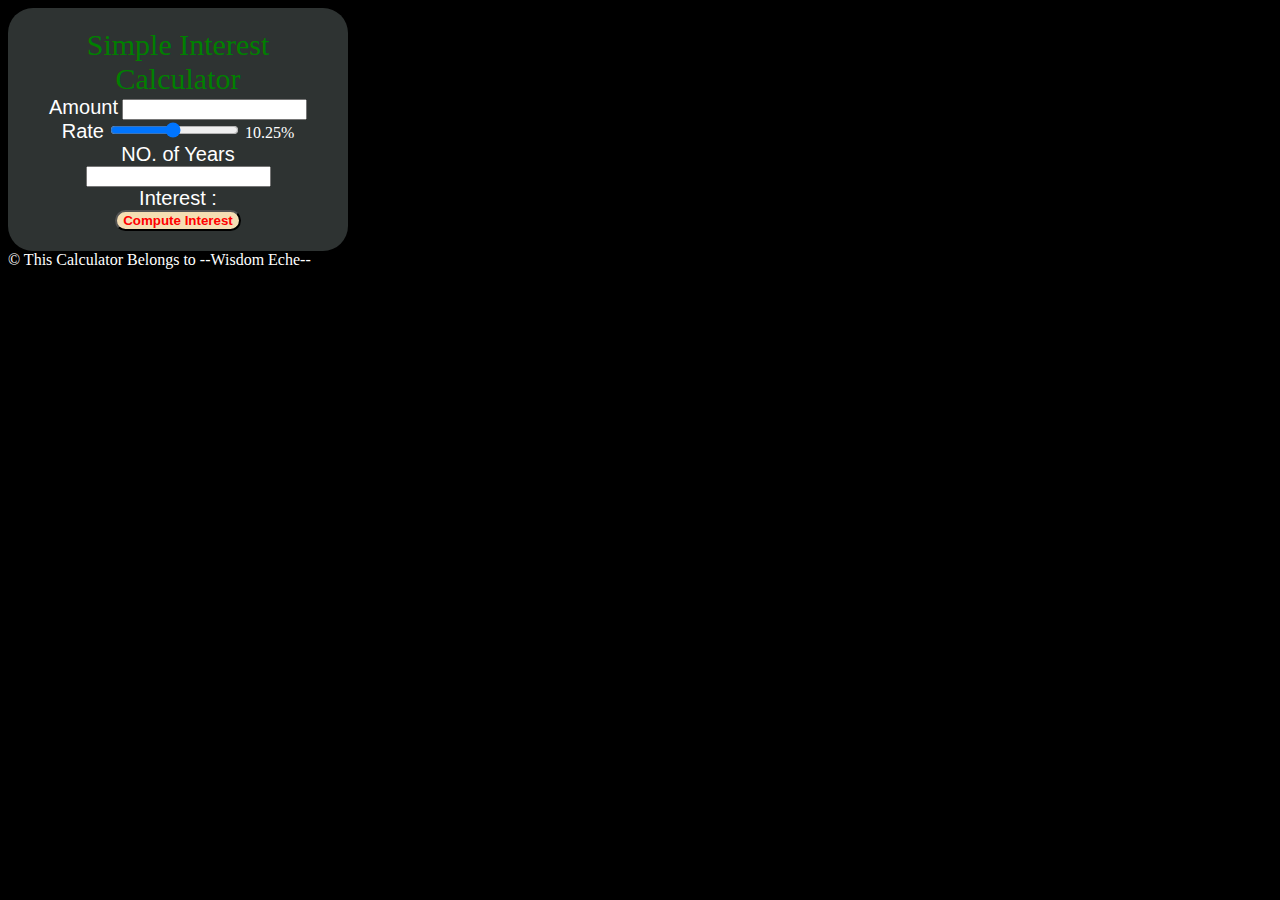
<file: Simple_interest_calculator_project/index.html>
<!DOCTYPE html>
<html>
    <head>
        <title>Simple Interest Calculator</title>
        <link rel="stylesheet" href="style.css">
        <script src="script.js"></script>
    </head>
    <body>
        <div id="div1">
            <section>
                <lagend>Simple Interest Calculator</lagend>
            <br>
                <label for="amount">Amount</label>
                <input type="number" id="amount">
            <br>
                <label for="rate">Rate</label>
                <input type="range" id="rate" min="1" max="20" value="10.25" step="0.25">
                <span id="rate_val" style="color:white">10.25</span>%
            <br>
                <label for="no_years">NO. of Years</label>
                <input type="number" id="no_years" list="all_years">
                <datalist id="all_years">
                    <option value="1">1</option>
                    <option value="2">2</option>
                    <option value="3">3</option>
                    <option value="4">4</option>
                    <option value="5">5</option>
                    <option value="6">6</option>
                    <option value="7">7</option>
                    <option value="8">8</option>
                    <option value="9">9</option>
                    <option value="10">10</option>
                </datalist>
            <br>
                <label for="Interest">Interest : <span id="compute"></span></label>
            <br>
                <button id="compute" onclick="compute()" style="color: red; background-color:wheat; border-radius:50px"><b>Compute Interest</b></button>
            </section>
        </div>
    </body>
    <footer>
        &copy; This Calculator Belongs to --Wisdom Eche--
    </footer>
</html>
</file>
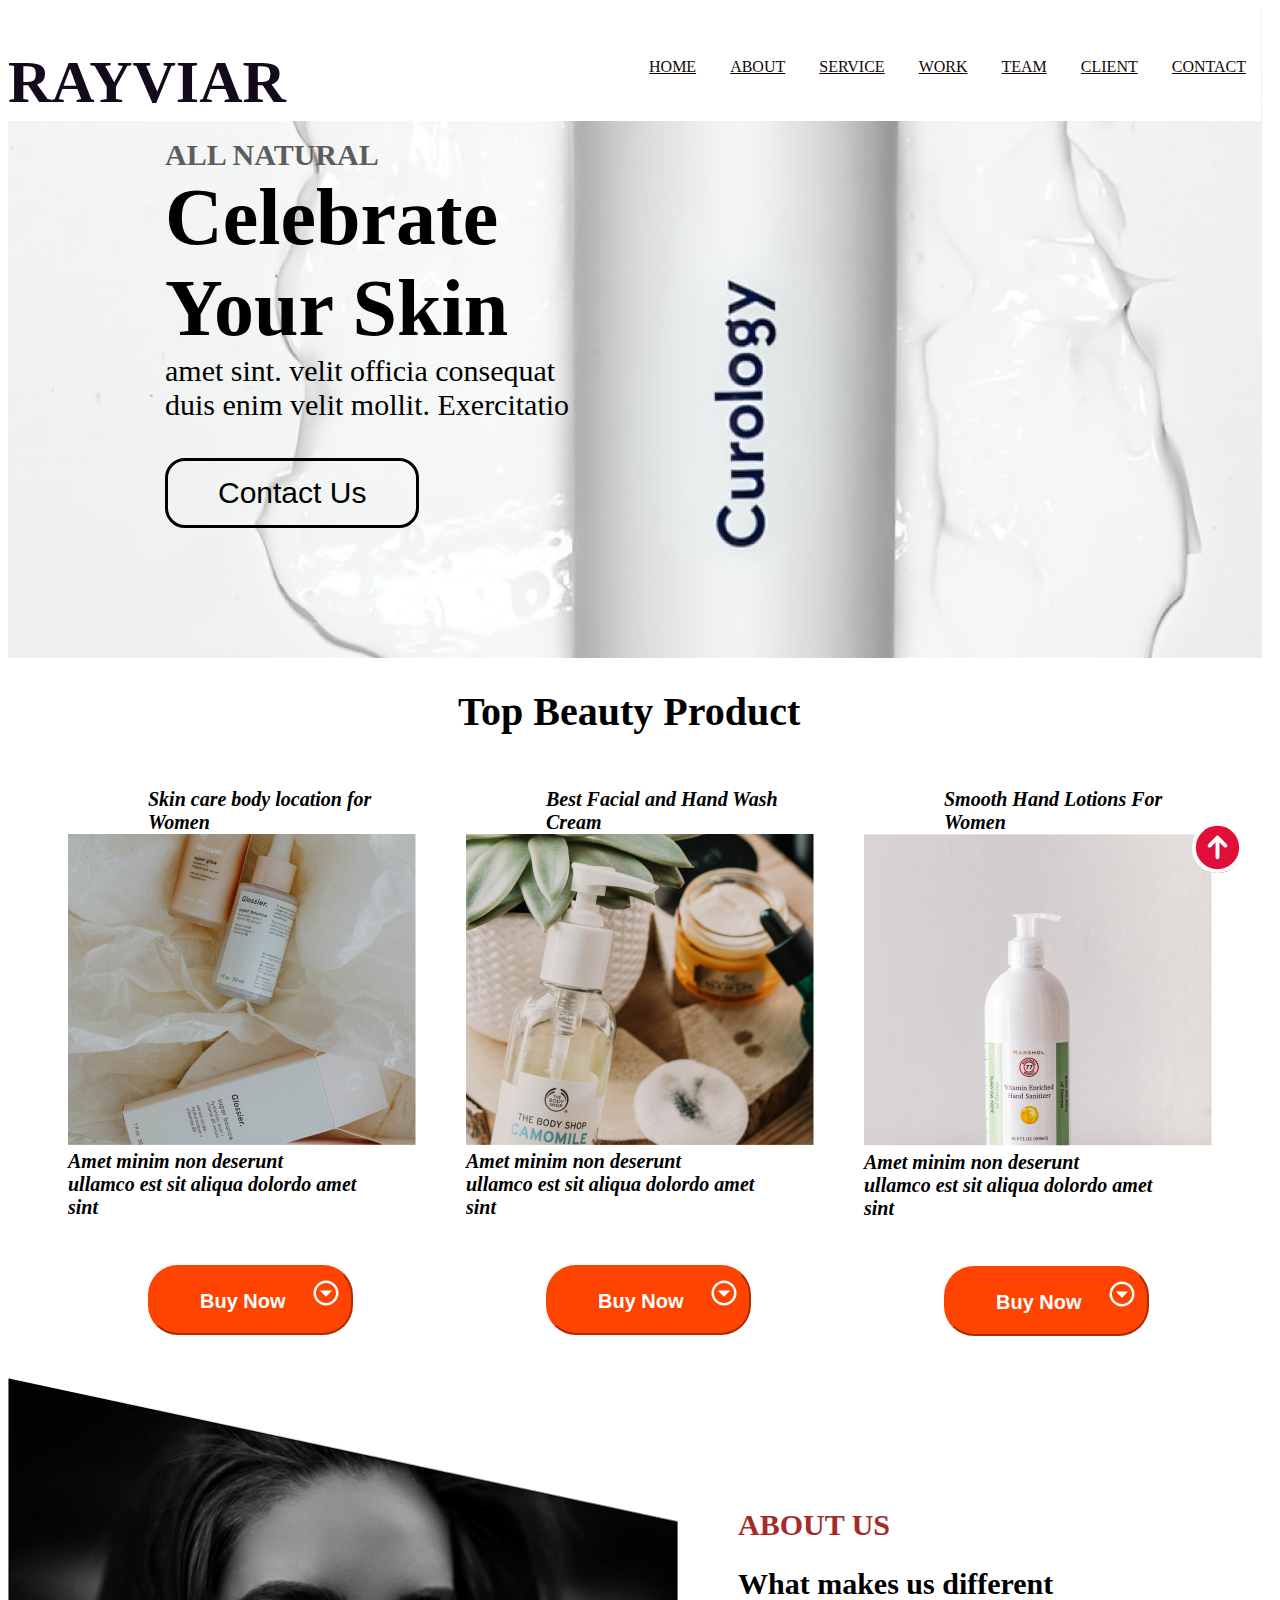
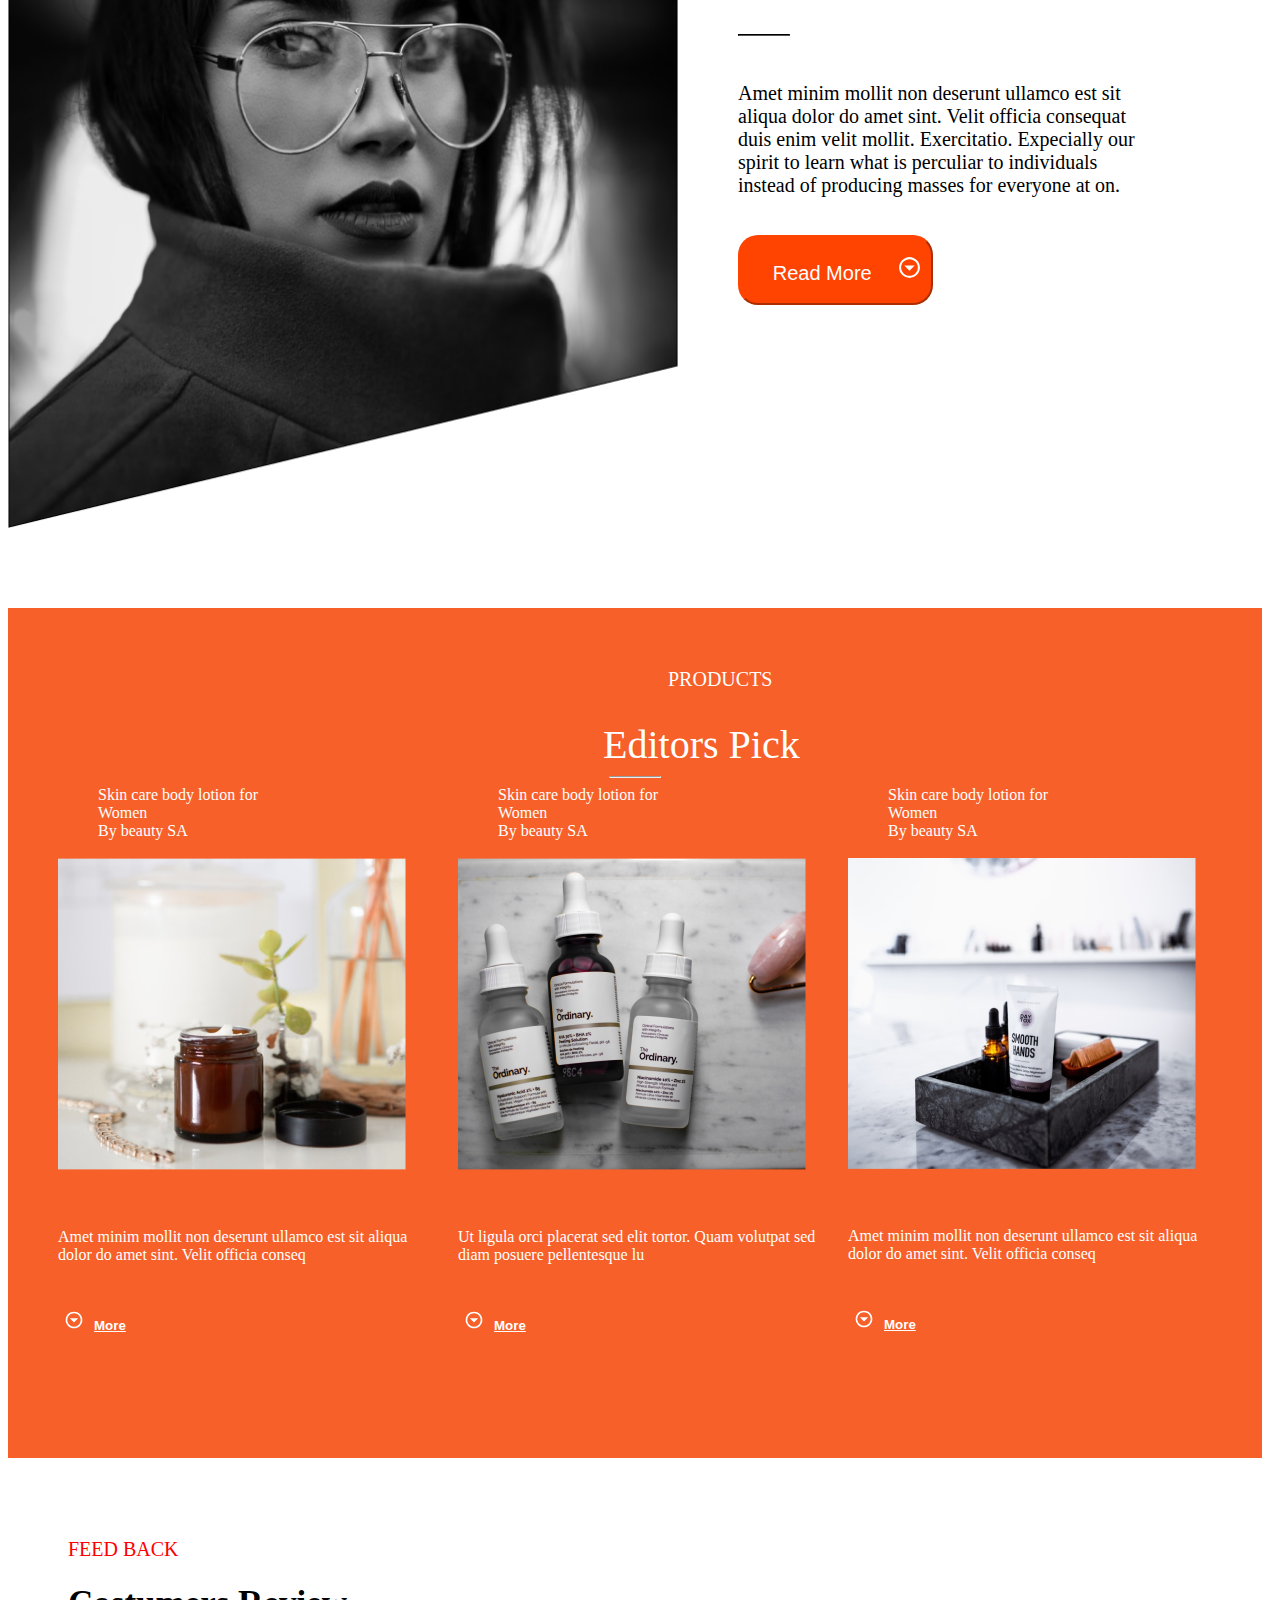
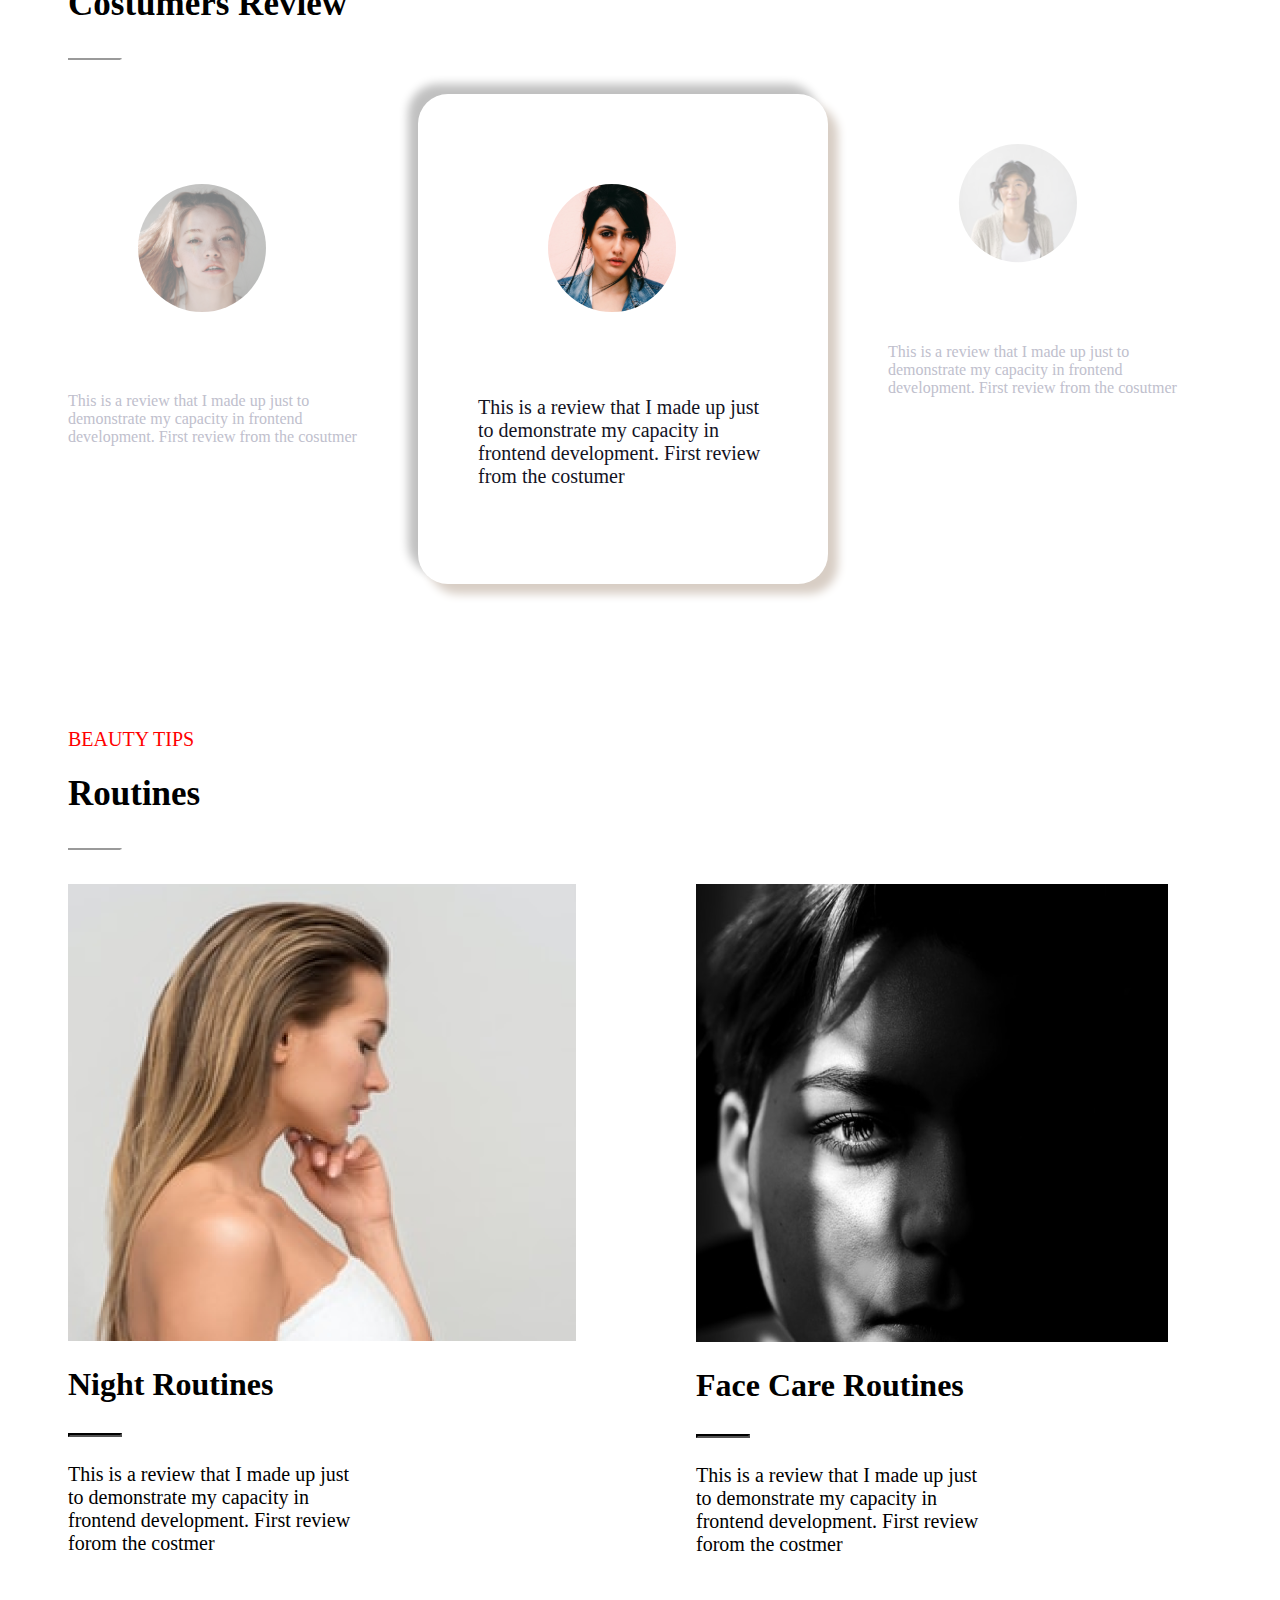
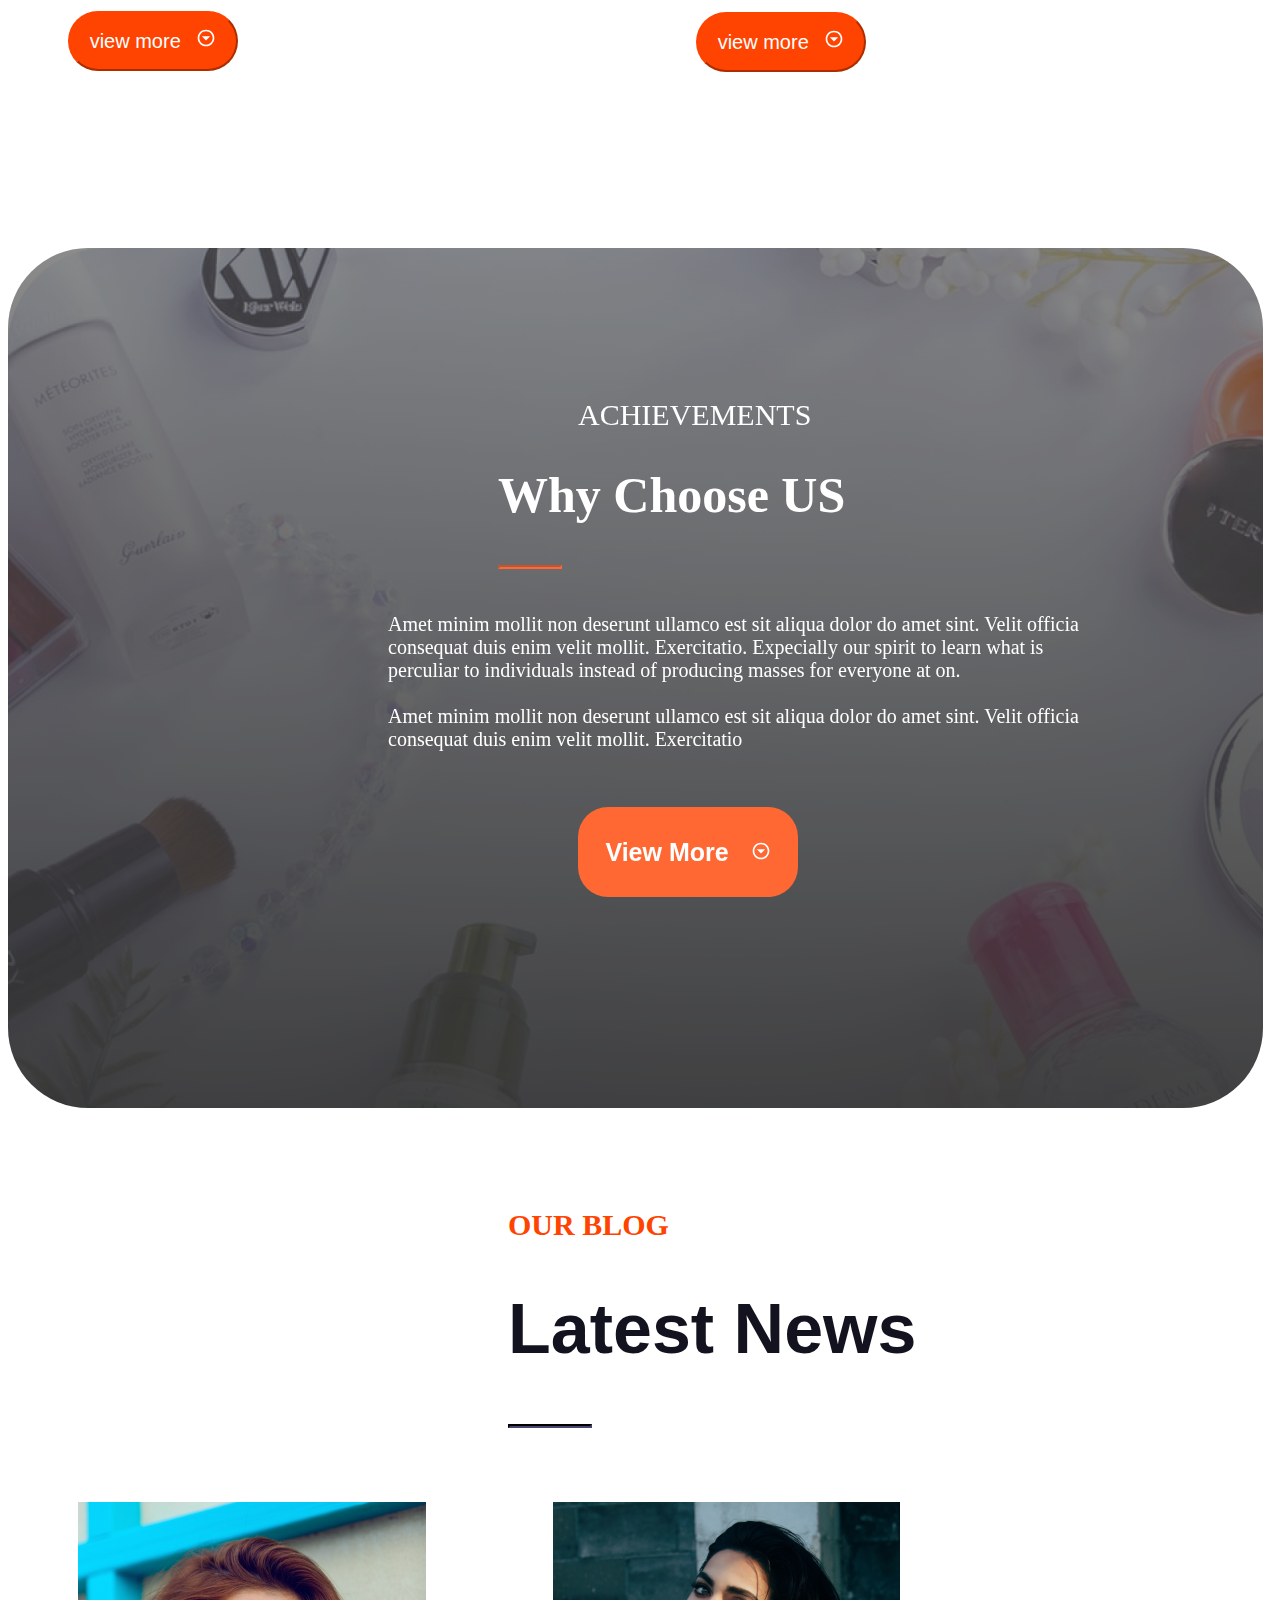
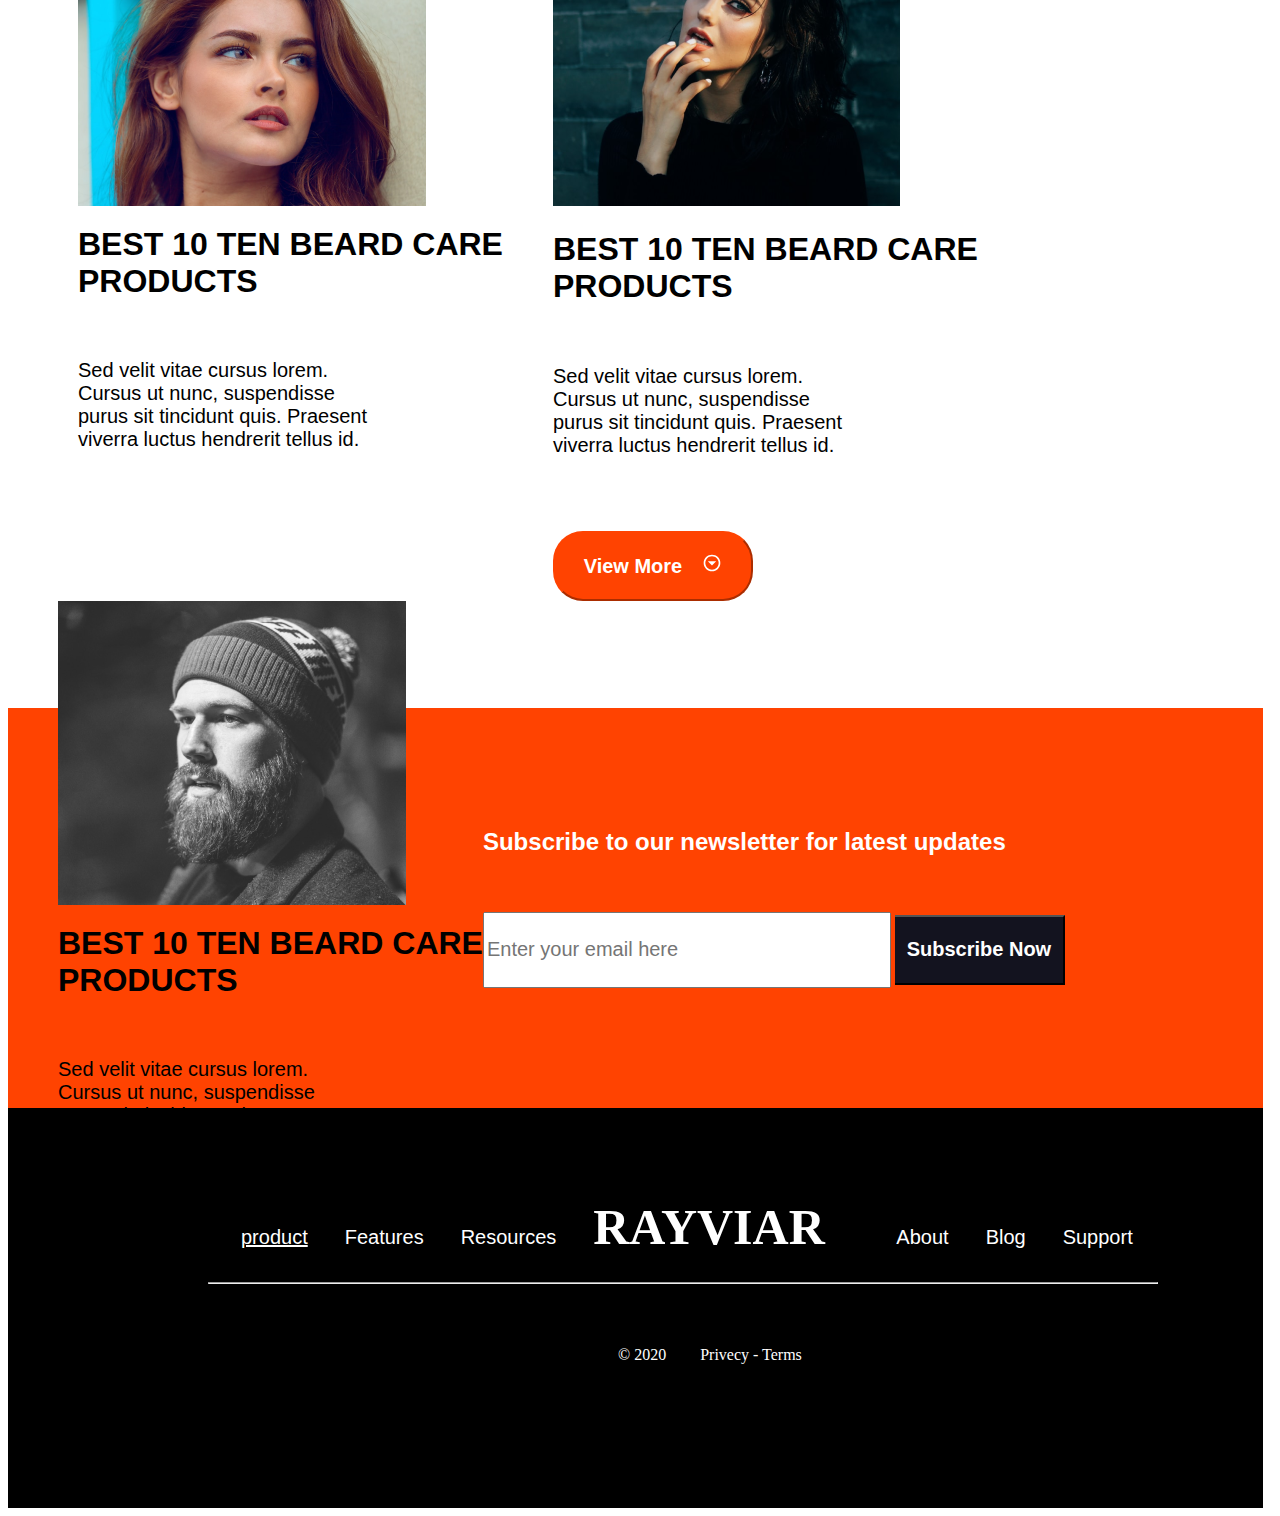
<file: SkinCare Website/index.html>
<!DOCTYPE html>
<html>
    <head>
        <title>Rayviar site</title>
        <link rel="stylesheet" href="./style.css">
    </head>
    <body>
        <nav>
        <div id="home">
            <div id="topdiv">
                <div class="topname">
                    <h1>RAYVIAR</h1>
                </div>
            </div>
            <div id="topdiv" class="righticon">
                <a class="topmenu" href="#tophome">HOME</a>
                <a class="topmenu" href="#about">ABOUT</a>
                <a class="topmenu" href="#service">SERVICE</a>
                <a class="topmenu" href="#work">WORK</a>
                <a class="topmenu" href="#team">TEAM</a>
                <a class="topmenu" href="#client">CLIENT</a>
                <a class="topmenu" href="contact">CONTACT</a>
            </div>
        </div>
        </nav>
        <section class="top1" id="tophome">
            <div class="all">ALL NATURAL</div>
            <div class="skin">Celebrate<br>Your Skin</div>
            <div class="french">amet sint. velit officia consequat<br>
                duis enim velit mollit. Exercitatio
            </div>
            <br><br>
            <div class="button">
                <button class="buttonC">Contact Us</button>
            </div>

        </section>
        <section class="top2" id="service">
            <div class="top2_Beauty">Top Beauty Product</div>
            <div class="second_div1" >
                <div>
                    Skin care body location for<br>Women</div>
                <img src="img/handwash1.png">
                <aside>
                    Amet minim non deserunt<br>
                    ullamco est sit aliqua dolordo amet<br>sint
                </aside>

            <br><br>

                <div class="button-buy">
                    <button class="buy">Buy Now <img src="img/downarrow.svg"></button>
                </div>
            </div>
            <div class="second_div2">
                <div>Best Facial and Hand Wash<br>Cream</div>
                <img src="img/handwash2.png">
                <aside>
                    Amet minim non deserunt<br>
                    ullamco est sit aliqua dolordo amet<br>sint
                </aside>

            <br><br>

                <div class="button-buy">
                    <button class="buy">Buy Now <img src="img/downarrow.svg"></button>
                </div>
            </div>
            <div class="second_div3">
                <div>Smooth Hand Lotions For<br>Women</div>
                <img src="img/handwash3.png">
                <aside>
                    Amet minim non deserunt<br>
                    ullamco est sit aliqua dolordo amet<br>sint
                </aside>

            <br><br>

                <div class="button-buy"><button class="buy">Buy Now <img src="img/downarrow.svg"></button></div>
            </div>
        </section>
        <section class="top3">
            <div class="glass_lady">
                <img src="img/glass_lady.png">
            </div>
            <div class="eyeglass" id="about">
                <div>ABOUT US</div>
                <h2>What makes us different</h2>
                <hr>
                <br><br>
                <p>Amet minim mollit non deserunt ullamco est sit aliqua dolor do amet sint. Velit officia consequat duis enim velit mollit. Exercitatio. Expecially our spirit to learn what is perculiar to individuals instead of producing masses for everyone at on.</p>
                <br>
                <button>Read More <img src="img/downarrow.svg"></button>
            </div>
        </section>
        <section class="top4">
            <div class="Product">PRODUCTS</div>
                <div class="editor">Editors Pick</div>
                <hr>
            <div class="sec_1">
                <div>
                    Skin care body lotion for<br>
                    Women<br>
                    By beauty SA<br><br>
                </div>
                <img src="img/skin1.png"><br><br><br><br>
                <aside style="width: 370px;">Amet minim mollit non deserunt ullamco est sit aliqua dolor do amet sint. Velit officia conseq</aside><br><br>
                <button><img src="img/downarrow.svg">More</button>
            </div>
            <div class="sec_2">
                <div>
                    Skin care body lotion for<br>
                    Women<br>
                    By beauty SA<br><br>
                </div>
                <img src="img/skin2.png"><br><br><br><br>
                <aside style="width: 370px;">Ut ligula orci placerat sed elit tortor. Quam volutpat sed diam posuere pellentesque lu</aside><br><br>
                <button><img src="img/downarrow.svg">More</button>
            </div>
            <div class="sec_3">
                <div>
                    Skin care body lotion for<br>
                    Women<br>
                    By beauty SA<br><br>
                </div>
                <img src="img/skin3.png"><br><br><br><br>
                <aside style="width: 370px;">Amet minim mollit non deserunt ullamco est sit aliqua dolor do amet sint. Velit officia conseq</aside><br><br>
                <button><img src="img/downarrow.svg">More</button>
            </div>
        </section>
        <section class="top5">
            <div class="feedtop">
                    FEED BACK
                <h1>Costumers Review</h1>
                <hr style="width: 50px;border-bottom: black;"><br><br>
            </div>
                <div class="feedback1">
                    <img src="img/review1.svg">
                    <p style="width: 300px;">This is a review that I made up just to demonstrate my capacity in frontend development. First review from the cosutmer</p>
                </div>
                <div class="feedback2">
                    <img src="img/review2.svg">
                    <p style="width: 300px;">This is a review that I made up just to demonstrate my capacity in frontend development. First review from the costumer</p>
                </div>
                <div class="feedback3">
                    <img src="img/review3.svg">
                    <p style="width: 300px;">This is a review that I made up just to demonstrate my capacity in frontend development. First review from the cosutmer</p>
                </div>
        </section>
        <section class="top6">
            <div class="tipstop">
                BEAUTY TIPS
            <h1>Routines</h1>
            <hr style="width: 50px;border-bottom: black;">
            <br><br>
        </div>
        <div class="tips">
            <div class="tips1">
                <img src="img/tips1.png">
                <br>
                <h1>Night Routines</h1>
                <hr><br>
                <p style="width: 300px;">This is a review that I made up just to demonstrate my capacity in frontend development. First review forom the costmer</p>
                <br><br>
                <button>view more <img src="img/downarrow.svg"></button>
            </div>
            <div class="tips2">
                <img src="img/tips2.png">
                <h1>Face Care Routines</h1>
                <hr><br>
                <p style="width: 300px;">This is a review that I made up just to demonstrate my capacity in frontend development. First review forom the costmer</p>
                <br><br>
                <button>view more <img src="img/downarrow.svg"></button>
            </div>
        </div>
        </section>
        <section class="top7">
            <div class="achieve">
                <div>ACHIEVEMENTS</div>
                <h1>Why Choose US</h1>
                <hr>
                <br><br>
            </div>
            <div class="para">
                <P>Amet minim mollit non deserunt ullamco est sit aliqua dolor do amet sint. Velit officia consequat duis enim velit mollit. Exercitatio. Expecially our spirit to learn what is perculiar to individuals instead of producing masses for everyone at on.<br><br>
                    Amet minim mollit non deserunt ullamco est sit aliqua dolor do amet sint. Velit officia consequat duis enim velit mollit. Exercitatio
                </P><br><br>
                <div><button>View More <img src="img/downarrow.svg"></button></div>
                
            </div>
        </section>
        <section class="top8">
            <div class="blog">
                <h4>OUR BLOG</h4>
                <h1>Latest News</h1>
                <hr><br><br>
            </div>
            <div class="blog1">
                <img src="img/blog1.png">
                <br>
                <h1>BEST 10 TEN BEARD CARE<br>PRODUCTS</h1>
                <br>
                <p>Sed velit vitae cursus lorem. Cursus ut nunc, suspendisse purus sit tincidunt quis. Praesent viverra luctus hendrerit tellus id.</p>
            </div>
            <div class="blog2">
                <img src="img/blog2.png">
                <br>
                <h1>BEST 10 TEN BEARD CARE<br>PRODUCTS</h1>
                <br>
                <p>Sed velit vitae cursus lorem. Cursus ut nunc, suspendisse purus sit tincidunt quis. Praesent viverra luctus hendrerit tellus id.</p><br><br><br>
                <button> View More<img class="img1" src="img/downarrow.svg"></button>
            </div>
            </div>
            <div class="blog3">
                <img src="img/blog3.png">
                <br>
                <h1>BEST 10 TEN BEARD CARE<br>PRODUCTS</h1>
                <br>
                <p>Sed velit vitae cursus lorem. Cursus ut nunc, suspendisse purus sit tincidunt quis. Praesent viverra luctus hendrerit tellus id.</p>
            </div>
        </section>
        <div class="homeicon">
            <a href="#tophome">
                <svg xmlns="http://www.w3.org/2000/svg" fill="none" viewBox="0 0 24 24" stroke-width="1.5" stroke="white" width="63px">
                    <path stroke-linecap="round" stroke-linejoin="round" d="M15 11.25l-3-3m0 0l-3 3m3-3v7.5M21 12a9 9 0 11-18 0 9 9 0 0118 0z" />
                  </svg>
              </a>
        </div>
    </body>
    <footer>
        <section>
            <div class="foot1">
                <form class="subscribe-form" onsubmit="subscribeFunction(event)">
                    <h2>Subscribe to our newsletter for latest updates</h2>
                    <br><br>
                    <input type="email" id="subscribe" placeholder="Enter your email here" name="subscriber">
                    <button type="submit">Subscribe Now</button>
                </form>
            </div>
            <div class="foot2">
                <form class="bot-form1">
                    <nav class="buttom-nav">
                        <a style="color: #fff;" href="#service">product</a>
                        <a>Features</a>
                        <a>Resources</a>
                        <a class="n">RAYVIAR<a>
                        <a>About</a>
                        <a>Blog</a>
                        <a>Support</a><br><br>
                        <hr>
                    </nav>
                    <div class="last">
                        <br><br><br>
                        <a>&copy; 2020</a>
                        <a>Privecy - Terms</a>
                    </div>
                </form>
            </div>
        </section>
    </footer>
</html>
</file>
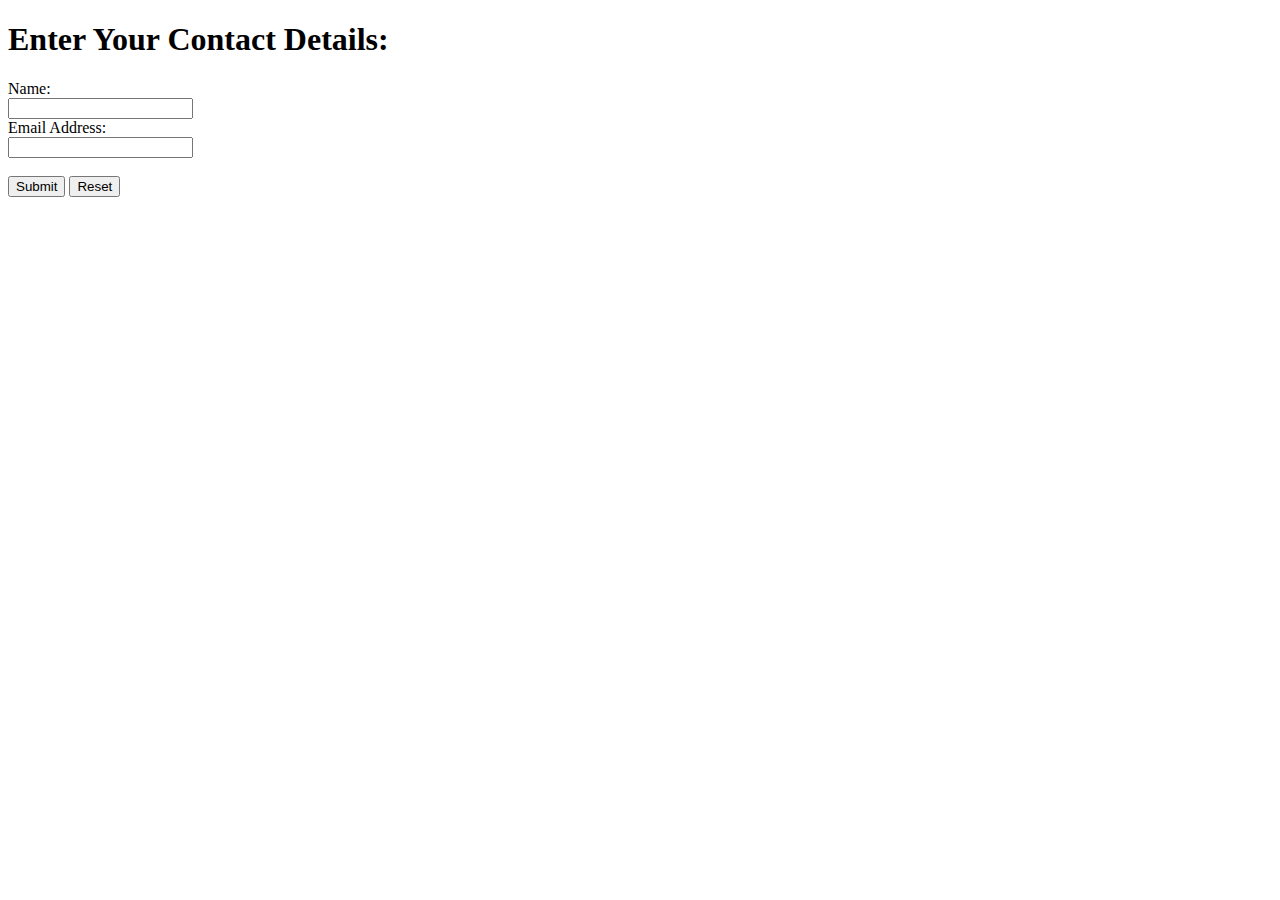
<file: form_project/contact_info/index.html>
<!DOCTYPE html>
<html>
    <head>
        <title>Contact Info</title>
        <script type="application/javascript">
            function check_data()
            {
                var username = document.getElementById("name");
                var email_address = document.getElementById("email");
                
                if(username.value == ""){
                    alert("Please enter the name");
                    username.focuse();
                    return false;
                }
                if(email_address.value == ""){
                    alert("Please enter the email");
                    email_address.focus();
                    return false;
                }
                alert("Inputs Received");
                return true;
            }
        </script>
    </head>
    <body>
        <section>
            <h1>Enter Your Contact Details:</h1>
            <form id="form1" onsubmit="return check_data()">
                <label for="name">Name:</label>
            <br>
                <input type="text" id="name" name="name">
            <br>
                <label for="email">Email Address:</label>
            <br>
                <input type="email" id="email" name="email">
            <br><br>
                <input type="submit" value="Submit">
                <input type="reset" value="Reset">
            </form>
        </section>
    </body>
</html>
</file>
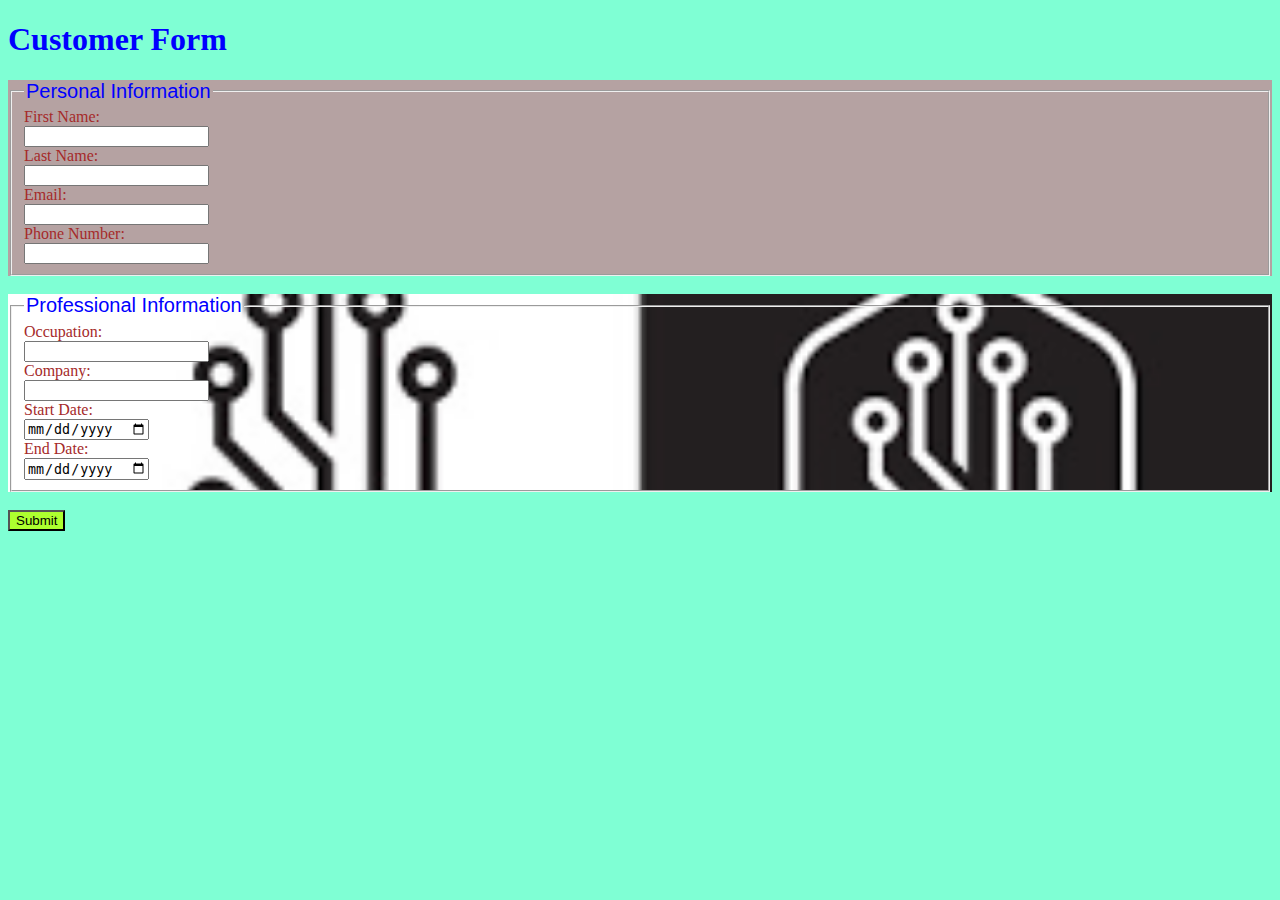
<file: form_project/html_files/index.html>
<!DOCTYPE html>
<html>
    <head>
        <title>Customer Form</title>
        <link rel="stylesheet" href="style.css">
    </head>
    <body>
        <h1>Customer Form</h1>
        <section>
            <form class="personnal">
                <fieldset id="Personal information">
                    <legend>Personal Information</legend>
                    <label for="fname">First Name:</label>
                <br>
                    <input type="text" id="fname">
                <br>
                    <label for="lname">Last Name:</label>
                <br>
                    <input type="text" id="lname">
                <br>
                    <label for="email">Email:</label>
                <br>
                    <input type="email" id="email">
                <br>
                    <label for="phone">Phone Number:</label>
                <br>
                    <input type="tel" id="phone">
                <br>
                </fieldset>
            </form>

            <br>
            <form class="professional">
                <fieldset name="professional Information">
                    <legend>Professional Information</legend>
                    <label for="occupation">Occupation:</label>
                <br>
                    <input type="text" id="occupation">
                <br>
                    <label for="company">Company:</label>
                <br>
                    <input type="text" id="company">
                <br>
                    <label for="start">Start Date:</label>
                <br>
                    <input type="date" id="start">
                <br>
                    <label for="end">End Date:</label>
                <br>
                    <input type="date" id="end">
                <br>
                </fieldset>
            </form>
            <br>
            <input class="input" type="submit" value="Submit">
        </section>
    </body>
</html>
</file>
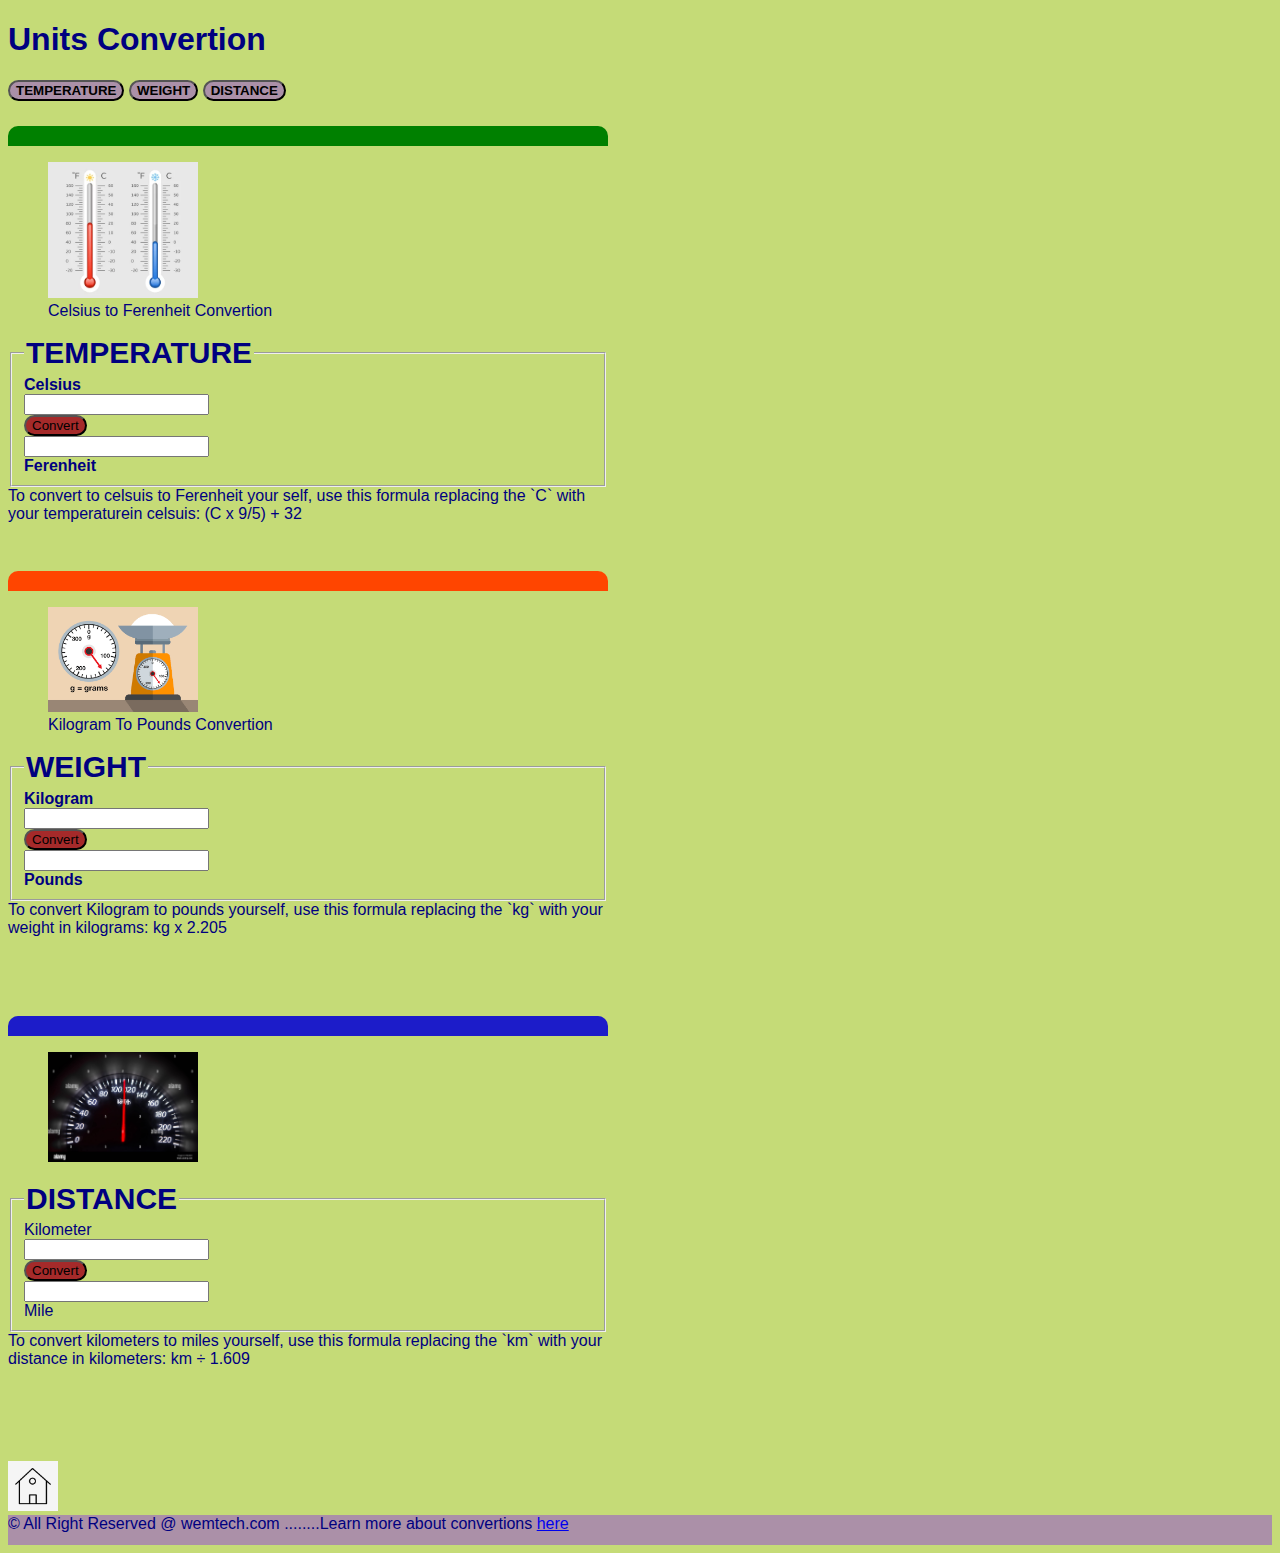
<file: unit_convertion_project/html_files/index.html>
<!DOCTYPE html>
<html>
    <head>
        <script src="script.js"></script>
        <link rel="stylesheet" href="style.css">
        <title>Unit Convertion Page</title>
    </head>
    <body>
        <section id="home">
            <header><h1>Units Convertion</h1></header>
        <nav>
            <a href="#temperature" ><button style=" background-color: rgb(171, 144, 168);font-weight: bolder">
                TEMPERATURE</button></a>
            <a href="#weight"><button style=" background-color: rgb(171, 144, 168);font-weight: bolder">
                WEIGHT</button></a>
            <a href="#distance"><button style=" background-color: rgb(171, 144, 168);font-weight: bolder">
                DISTANCE</button></a>
        </nav>
        </section>

        <div style="clear:both"></div>

        <div id="all-convertion">
            <!-- for all convertion-->
            <section id="temperature" class="b temp">
                <div id="tmp">
                    <figure>
                        <img src="img/temp.jpg" width="150px">
                        <figcaption>Celsius to Ferenheit Convertion</figcaption>
                    </figure>
                    <article>
                        <fieldset>
                            <legend>TEMPERATURE</legend>
                            <label>Celsius</label><br>
                            <input type="number" id="c"><br>
                            <button id="temperature" onclick="temperature()">Convert</button><br>
                            <input type="number" id="f"><br>
                            <label>Ferenheit</label><br>
                        </fieldset>
                    </article>
                    <aside>
                        To convert to celsuis to Ferenheit your self, use this formula replacing the `C` with your temperaturein celsuis: (C x 9/5) + 32
                    </aside>
                </div>
            </section>
            
            <div style="clear:both"></div>

            <section id="weight" class="b weight">
                <div id="wgt">
                    <figure>
                        <img src="img/pounds.jpg" width="150px">
                        <figcaption>Kilogram To Pounds Convertion</figcaption>
                    </figure>
                    <article>
                        <fieldset>
                            <legend>WEIGHT</legend>
                            <label>Kilogram</label><br>
                            <input type="number" id="kg"><br>
                            <button id="weight" onclick="weight()">Convert</button><br>
                            <input type="number" id="lbs"><br>
                            <label>Pounds</label>
                        </fieldset>
                        <aside>To convert Kilogram to pounds yourself, use this formula replacing the `kg` with your weight in kilograms: kg x 2.205</aside>
                    </article>
                </div>
            </section>

            <div style="clear:both"></div>

            <section id="distance" class="b kilo">
                <div id="dst">
                    <figure>
                        <img src="img/distance.jpg" width="150px">
                        <figcaption></figcaption>
                    </figure>
                    <article>
                        <fieldset>
                            <legend>DISTANCE</legend>
                            <lebel>Kilometer</lebel><br>
                            <input type="number" id="k"><br>
                            <button onclick="distance()">Convert</button><br>
                            <input type="number" id="m"><br>
                            <lebel>Mile</lebel><br>
                        </fieldset>
                        <aside> To convert kilometers to miles yourself, use this formula replacing the `km` with your distance in kilometers: km &divide; 1.609</aside>
                    </article>
                </div>
            </section>

            <div style="clear:both"></div>

        </div>
    </body>
    <div id="go-home">
        <a href="#home">
            <img src="img/home.png" width="50">
        </a>
    </div>
    <footer> &copy; All Right Reserved @ wemtech.com ........Learn more about convertions <a href="https://www.calculator.net/conversion-calculator.html">here</a></footer>
</html>
</file>
<file: Simple_interest_calculator_project/style.css>
body {
    background-color: black;
    color:white;
}
label {
    color: white;
    font-weight: solid;
    font-size: 20px;
    font-family: arial;
}
lagend {
    color:green;
    font-size: 30px;
    font-weight: solid;
    font-family: cursive;
}
div {
    border-radius: 25px;
    text-align: center;
    padding: 20px;
    background-color:rgb(46, 51, 50);
    width:300px;
}
</file>
<file: SkinCare Website/style.css>
body {
    background-color:#fff;
    padding-left: px;
}
.righticon {
    padding-top: 50px;
    float: right;
    color:rgb(13, 13, 28);
    a {
        color: #130804;
        font-family: Algerian;
    }

}
.topmenu {
    padding: 15px;
}
.topmenu:hover {
    text-decoration: underline;
    font-weight: bolder;
    font-family: Arial, Helvetica, sans-serif;
    color: #FF4301;
}
.topname {
    float: left;
    padding:center;
    font-family: Algerian;
    font-size: 30px;
}
#home {
    color:rgb(19, 10, 28);
    height: 30mm;
    width: 1253px;
    background-color:#fff;
    position: fixed;
}
.top1 {
    width: 1254px;
    height:650px;
    background-color: #fff;
    background-image: url('img/topimg.png');
}
/* first top section */
.all {
    padding-top: 130px;
    padding-bottom: 573;
    padding-left: 157px;
    padding-right:214px ;
    font-weight: bold;
    font-size: 30px;
    color:#5d5d5e
}
.skin {
    padding-left: 157px;
    font-size: 80px;
    font-weight: bolder;
}
.french {
    padding-left: 157px;
    font-size: 30px;
    font-family: calibri;
}
.button {
    padding-left: 157px;
}
.buttonC {
    padding-left: 50px;
    padding-right: 50px;
    padding-top: 15px;
    padding-bottom: 15px;
    font-size: 30px;
    border-width: 3px;
    border-style: solid;
    border-radius: 20px;
    background-color: transparent;
    cursor: pointer;
}

/* Second page*/

.top2 {
    height: 700px;
    width: 1254px;
    background-color: #fff;
}
.top2_Beauty {
float: center;
font-family: Arial Black;
padding-left: 450px;
padding-top: 30px;
font-size: 40px;
font-weight: bolder;
height: 50px;
background-color:#fff;
}
.second_div1 {
    float: left;
    font-size: 20px;
    font-style: italic;
    padding-left: 60px;
    padding-top: 50px;
    font-weight: bold;
    div{
        padding-left: 80px;
    }
}
.second_div2 {
    float: left;
    font-size: 20px;
    font-style: italic;
    padding-left:50px;
    padding-top: 50px;
    font-weight: bold;
    div{
        padding-left: 80px;
    }
}
.second_div3 {
    float: left;
    font-size: 20px;
    font-family: poppins;
    font-style: italic;
    padding-left: 50px;
    padding-top: 50px;
    font-weight: bold;
    div{
        padding-left: 80px;
    }
}
.buy {
    padding-left: 50px;
    padding-right: 10px;
    font-size: 20px;
    font-weight: bold;
    padding-bottom: 20px;
    color: #fff;
    background-color: #FF4301;
    border-color: #FF4301;
    border-radius: 30px;
    img {height: 30px;; padding-left: 20px;padding-top: 10px;}
}

/** Third page**/
.top3 {
    height: 850px;
    width: 1254px;
    background-color: #fff;
}
.glass_lady {
    float: left;
    img {
        padding-top: 20px;
        width: 670px;
        height: 750px;
    }
}
.eyeglass {
    width: 400px;
    float: left;
    padding-left: 60px;
    padding-top: 150px;
    
    div {
        color: brown;
        font-weight: bold;
        font-size: 30px;
        font-family: Arial Black;
    }
    hr {
        border-width: solid;
        border-width: 1.5px;
        border-color: black;
        width: 50px;
        float: left;
    }
    h2 {
        font-family: Arial Black;
        font-size: 30px;
        width: 500px;
    }
    p {
        width: 400px;
        font-size: 20px;
        /*font-weight: bold;*/
    }
    button {
        width: 195px;
        height: 70px;
        padding-left: 30px;
        padding-bottom: 10px;
        border-color: #FF4301;
        background-color: #FF4301;
        color: #fff;
        font-size: 20px;
        border-radius: 20px;
        cursor: pointer;
        img {
            padding-left: 20px;
            padding-top: 10px;
            width: 25px;
        }
    }
    button:hover {
        background-color: #c0c0cd;
        color: #130804;
        font-size: 20px;
        font-weight: bolder;
        box-shadow: -20px -20px 10px #c0c0df,
                    10px 10px 10px #83756f;

    }
}

/** fourth page**/

.top4 {
    float: center;
    height: 850px;
    width: 1254px;
    color: #fff;
    background-color: hwb(16 16% 3%);
    font-family: Arial Black;
    .Product {
        float: center;
        font-size: 20px;
        padding-left: 660px;
        padding-top: 60px;
    }
    .editor {
        padding-top: 30px;
        font-size: 40px;
        padding-left: 595px;
    }
    hr {
        width: 50px;
    }
    button {
        background-color: transparent;
        border-width: 0px;
        padding-bottom: 20px;
        padding-top: 10px;
        padding-right: 40px;
        color: #fff;
        font-weight: bold;
        text-decoration: underline;
        img {
            padding-right: 10px;
        }
    }
}
.sec_1 {
    float: left;
    padding-left: 50px;
    div {
        padding-left: 40px;
    }
    button {
        cursor: pointer;
    }
    button:hover {
        background-color: transparent;
        color: #130804;
        font-size: bolder;
        
    }
}
.sec_2 {
    float: left;
    padding-left: 30px;
    div {
        padding-left: 40px;
    }
    button {
        cursor: pointer;
    }
    button:hover {
        background-color: transparent;
        color: #130804;
        font-size: bolder;
        
    }
}
.sec_3 {
    float: left;
    padding-left: 20px;
    div {
        padding-left: 40px;
    }
    button {
        cursor: pointer;
    }
    button:hover {
        background-color: transparent;
        color: #130804;
        font-size: bolder;
        
    }
}
/** fifth page 5 **/
.top5 {
    width: 1255px;
    height: 790px;
    background-color: #fff;
    float: center;
}
.feedtop {
    width: 300px;
    color: red;
    padding-top: 80px;
    padding-left: 60px;
    font-family: Arial Black;
    font-size: 20px;
    hr {
        padding-top: 0px;
        float: left;
        border-width: 2px;
    }
    h1 {
        font-size: 35px;
        width: 500px;
        color: black;
    }
}
.feedback {
    width: 1200px;
    background-color: #5d5d5e;
}
.feedback1 {
    float: left;
    padding-left: 60px;
    padding-top: 90px;
    width: 350px;
    height: 400px;
    img {
        padding-left: 70px;
    }
    p {
        padding-top: 60px;
        color: #c0c0cd;
    } 
}
.feedback2 {
    float: left;
    padding-left: 60px;
    padding-top: 90px;
    width: 350px;
    height: 400px;
    border-radius: 30px;
    box-shadow: -10px -10px 10px silver,
                10px 10px 10px rgb(216, 206, 197);
    img {
        padding-left: 70px;
    }
    p {
        padding-top: 60px;
        font-size: 20px;
        color: #13131f;
    } 
}
.feedback3 {
    float: left;
    padding-left: 60px;
    padding-top: 50px;
    width: 300px;
    height: 400px;
    img {
        padding-left: 70px;
    }
    p {
        padding-top: 60px;
        color: #c0c0cd;
    } 
}
/** sixth page 6 **/

.top6 {
    background-color: #fff;
    width: 1255px;
    height: 1200px;
}
.tipstop {
    width: 300px;
    color: red;
    padding-top: 80px;
    padding-left: 60px;
    font-family: Arial Black;
    font-size: 20px;
    hr {
        padding-top: 0px;
        float: left;
        border-width: 2px;
    }
    h1 {
        font-size: 35px;
        width: 500px;
        color: black;
    }   
}
.tips1 {
    float: left;
    padding-left: 60px;
    h1 {
        font-weight: bold;
        font-family: Arial Black;
    }
    hr {
        width: 50px;
        float: left;
        border-width: 2px;
        border-color: black;
    }
    p {
        font-size: 20px;
    }
    button {
        width: 170px;
        height: 60px;
        font-size: 20px;
        color: #fff;
        background-color: #FF4301;
        border-color: #FF4301;
        border-radius: 30px;
        cursor: pointer;
        img {
            padding-left: 10px;
        }
    }
}
.tips2 {
    float: left;
    padding-left: 120px;
    h1 {
        font-weight: bold;
        font-family: Arial Black;
    }
    hr {
        width: 50px;
        float: left;
        border-width: 2px;
        border-color: black;
    }
    p {
        font-size: 20px;
    }
    button {
        width: 170px;
        height: 60px;
        font-size: 20px;
        color: #fff;
        background-color: #FF4301;
        border-color: #FF4301;
        border-radius: 30px;
        cursor: pointer;
        img {
            padding-left: 10px;
        }
}
}
button:hover {
    background-color: #d1c2c2;
    color: #FF4301;
    font-weight: bolder;
}

/** seventh page 7 **/

.top7 {
    width: 1255px;
    height: 860px;
    background-image:linear-gradient(rgba(0, 0, 0, 0.568), rgba(0, 0, 0, 0.927)), url("img/background-page.png");
    background-size: cover;
    opacity: 0.8;
    background-color: #fff;
    border-radius: 80px;
}
.achieve {
    font-family: Arial Black;
    padding-top: 150px;
    padding-left: 490px;
    color: #fff;
    div {
        padding-left: 80px;
        font-size: 30px;
    }
    h1 {
        color: #fff;
        font-size: 50px;
        font-weight: bold;
    }
    hr {
        width: 50px;
        float: left;
        border-width: 2px;
        border-color: #FF4301;
        padding-left: 10px;
    }
}
.para {
    padding-left: 380px;
    color: #fff;
    p {
       width: 700px;
       font-size: 20px;
    }
    div {
        padding-left: 190px;
    }
    button {
        width: 220px;
        height: 90px;
        color: #fff;
        background-color: #FF4301;
        border-radius: 30px;
        border-color:transparent;
        font-size: 25px;
        font-weight: bold;
        cursor: pointer;
        img {
            padding-left: 15px;
        }
    }
    button:hover {
        background-color: #fff;
        color: #FF4301;
    }
}

/** page eight 8 **/

.top8 {
    width: 1255px;
    height: 1200px;
}
.blog {
    padding-top: 60px;
    padding-left: 500px;
    padding-bottom: 50px;
    h4 {
        font-family: Arial Black;
        font-size: 30px;
        color: #FF4301;
        font-weight: bold;
    }
    h1 {
        font-family: Arial, Helvetica;
        font-size: 70px;
        color: #13131f;
        padding-bottom: 0px;
    }
    hr {
        border-color: #13131f;
        width: 80px;
        float: left;
        border-width: 2px;
    }
}
.blog1 {
    float: left;
    padding-left: 70px;
    font-family: Arial, Helvetica;
    h1 {
        font-weight: bolder;
    }
    img {
        float:left;
        padding-bottom: 20px;
    }
    p {
        width: 290px;
        font-size: 20px;
    }
}
.blog2 {
    float: left;
    font-family: Arial, Helvetica;
    padding-left: 50px;
    .img1 {
        padding-left: 20px;
    }
    h1 {
        font-weight: bold;
    }
    p {
        width: 290px;
        font-size: 20px;
    }
    button {
        font-size: 20px;
        font-weight: bold;
        width: 200px;
        height: 70px;
        background-color: #FF4301;
        color: #fff;
        border-radius: 30px;
        border-color: #FF4301;
        cursor: pointer;
    }
    button:hover {
        background-color: #fff;
        color: #FF4301;
    }
}
.blog3 {
    float: left;
    padding-left: 50px;
    font-family: Arial, Helvetica;
    h1 {
        font-weight: bold;
    }
    img {
        float:left;
        padding-bottom: 20px;
    }
    p {
        width: 290px;
        font-size: 20px;
    }
}

/** footer **/

footer {
    width: 1255px;
    height: 800px;
}
.foot1 {
    background-color:#FF4301;
    height: 400px;
    .subscribe-form {
        padding-left: 350px;
        padding-top: 100px;
    }
    h2 {
        padding-left: 30px;
        font-family: Arial, Helvetica;
        color: #fff;
    }
    input {
        height: 70px;
        width: 400px;
        font-size: 20px;
    }
    button {
        height: 70px;
        width: 170px;
        font-size: 20px;
        border-left: #fff;
        background-color: #13131f;
        color: #fff;
        cursor: pointer;
        font-weight: bold;
    }
    button:hover {
        font-family: Arial, Helvetica;
        background-color: #FF4301;
        color: #fff;
        border-color: #fff;
        border-radius: 30px;
    }

}
.foot2 {
    background-color: black;
    height: 400px;
}
.buttom-nav {
    padding-top: 90px;
    color: #fff;
    a {
        padding-left: 33px;
        font-size: 20px;
        font-family: Arial, Helvetica
    }
    .n {
        font-size: 50px;
        font-weight: bolder;
        font-family: Algerian;
    }
}
.bot-form1 {
    padding-left: 200px;
    width: 950px;
}
.last {
    padding-left: 380px;
color: #fff;
a {
    padding-left: 30px;
}
}

/** Arrow-up home Icon on the bottom page**/

.homeicon {
        width: 48px;
        height: 48px;
        border-radius: 100%;
        background-color: #e1103a;
        display: flex;
        align-items: center;
        justify-content: center;
        position: fixed;
        right: 3%;
        bottom: 3%;
        cursor: pointer;
}
</file>
<file: form_project/html_files/style.css>
body {
    background-color: aquamarine;
    color: blue;
}
.personnal {
    background-color: rgb(181, 162, 162);
    color: brown;
    border-color: 10px rgb(209, 27, 27);
}
.professional {
    color:brown;
    background: url(img/tech.png);
    background-repeat: no-repeat;
    background-size: cover;
    background-attachment: fixed;
}
legend {
    color: blue;
    font-size: 20px;
    font-family: Verdana, Geneva, Tahoma, sans-serif;
}
.input {
    background-color: greenyellow;
}
</file>
<file: unit_convertion_project/html_files/style.css>
footer {
    background-color: rgb(171, 144, 168);
    height: 30px;
}
body {
    background-color: rgb(197, 219, 119);
    color:navy;
    font-family:sans-serif;
}
.b {

    border-top-style: solid;
    border-top-width: 20px;;
    width: 600px;
    height: 400px;
    border-radius: 10px;
    margin-bottom: 25px;
    margin-top: 25px;
    display: flex;
    
}
.temp {
    border-top-color: green;
    /*background-color: wheat;*/
}
.weight {
    border-top-color: orangered;
}
.kilo {
    border-top-color: rgb(28, 28, 201);
}
legend {
    font-size: 30px;
    font-weight: bolder;
}
label {
    font-weight: bolder;
}
button {
    background-color: brown;
    border-radius: 20px;
}
</file>
